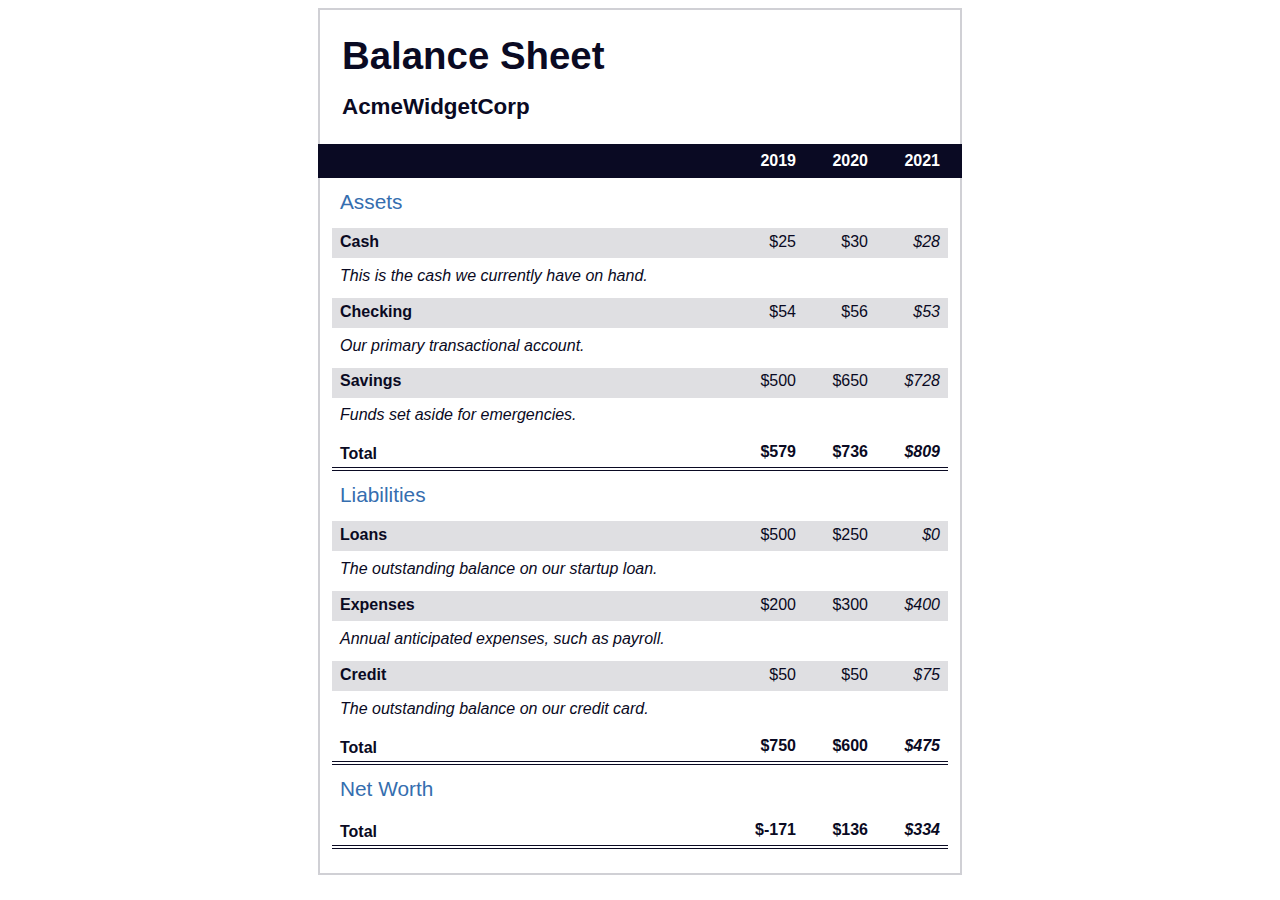
<file: Building A Balance Sheet/index.html>
<!DOCTYPE html>
<html lang="en">
  <head>
    <meta charset="UTF-8">
    <meta name="viewport" content="width=device-width, initial-scale=1.0">
    <title>Balance Sheet</title>
    <link rel="stylesheet" href="./styles.css">
  </head>
  <body>
    <main>
      <section>
        <h1>
          <span class="flex">
            <span>AcmeWidgetCorp</span>
            <span>Balance Sheet</span>
          </span>
        </h1>
        <div id="years" aria-hidden="true">
          <span class="year">2019</span>
          <span class="year">2020</span>
          <span class="year">2021</span>
        </div>
        <div class="table-wrap">
          <table>
            <caption>Assets</caption>
            <thead>
              <tr>
                <td></td>
                <th><span class="sr-only year">2019</span></th>
                <th><span class="sr-only year">2020</span></th>
                <th class="current"><span class="sr-only year">2021</span></th>
              </tr>
            </thead>
            <tbody>
              <tr class="data">
                <th>Cash <span class="description">This is the cash we currently have on hand.</span></th>
                <td>$25</td>
                <td>$30</td>
                <td class="current">$28</td>
              </tr>
              <tr class="data">
                <th>Checking <span class="description">Our primary transactional account.</span></th>
                <td>$54</td>
                <td>$56</td>
                <td class="current">$53</td>
              </tr>
              <tr class="data">
                <th>Savings <span class="description">Funds set aside for emergencies.</span></th>
                <td>$500</td>
                <td>$650</td>
                <td class="current">$728</td>
              </tr>
              <tr class="total">
                <th>Total <span class="sr-only">Assets</span></th>
                <td>$579</td>
                <td>$736</td>
                <td class="current">$809</td>
              </tr>
            </tbody>
          </table>
          <table>
            <caption>Liabilities</caption>
            <thead>
              <tr>
              <td></td>
              <th><span class="sr-only">2019</span></th>
              <th><span class="sr-only">2020</span></th>
              <th><span class="sr-only">2021</span></th>
              </tr>
            </thead>
            <tbody>
              <tr class="data">
                <th>Loans <span class="description">The outstanding balance on our startup loan.</span></th>
                <td>$500</td>
                <td>$250</td>
                <td class="current">$0</td>
              </tr>
              <tr class="data">
                <th>Expenses <span class="description">Annual anticipated expenses, such as payroll.</span></th>
                <td>$200</td>
                <td>$300</td>
                <td class="current">$400</td>
              </tr>
              <tr class="data">
                <th>Credit <span class="description">The outstanding balance on our credit card.</span></th>
                <td>$50</td>
                <td>$50</td>
                <td class="current">$75</td>
              </tr>
              <tr class="total">
                <th>Total <span class="sr-only">Liabilities</span></th>
                <td>$750</td>
                <td>$600</td>
                <td class="current">$475</td>
              </tr>
            </tbody>
          </table>
          <table>
            <caption>Net Worth</caption>
            <thead>
              <tr>
              <td></td>
              <th><span class="sr-only">2019</span></th>
              <th><span class="sr-only">2020</span></th>
              <th><span class="sr-only">2021</span></th>
              </tr>
            </thead>
            <tbody>
              <tr class="total">
                <th>Total <span class="sr-only">Net Worth</span></th>
                <td>$-171</td>
                <td>$136</td>
                <td class="current">$334</td>
              </tr>
            </tbody>
          </table>
        </div>
      </section>
    </main>
  </body>
</html>
</file>
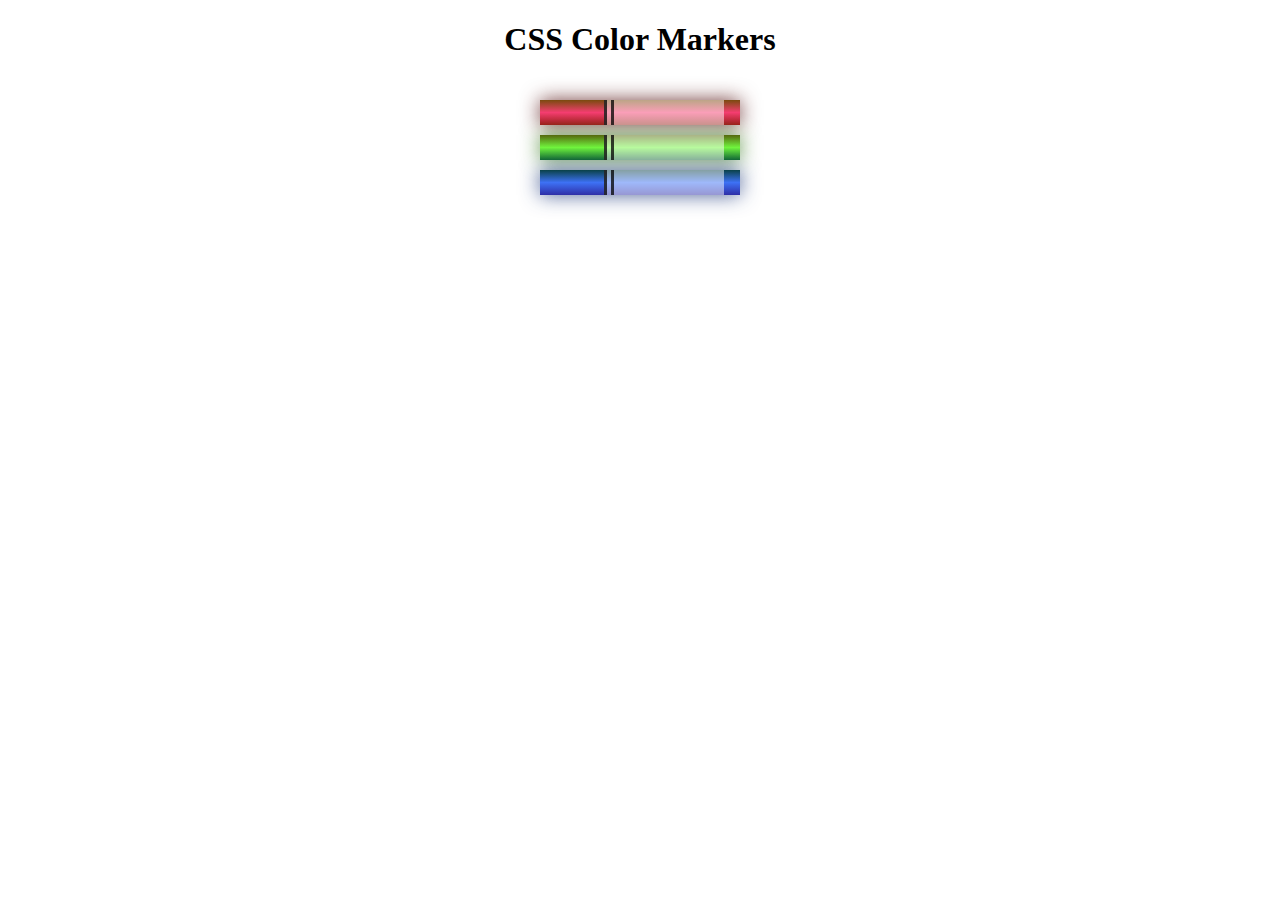
<file: Building A Color  Markers/index.html>
<!DOCTYPE html>
<html lang="en">
<head>
    <meta charset="UTF-8">
    <meta http-equiv="X-UA-Compatible" content="IE=edge">
    <meta name="viewport" content="width=device-width, initial-scale=1.0">
    <title>Building The Color Markers</title>
    <link rel="stylesheet" href="styles.css">
</head>
<body>
    <h1>CSS Color Markers</h1>
    <div class="container">
      <div class="marker red">
        <div class="cap"></div>
        <div class="sleeve"></div>
      </div>
      <div class="marker green">
        <div class="cap"></div>
        <div class="sleeve"></div>
      </div>
      <div class="marker blue">
        <div class="cap"></div>
        <div class="sleeve"></div>
      </div>
    </div>
</body>
</html>
</file>
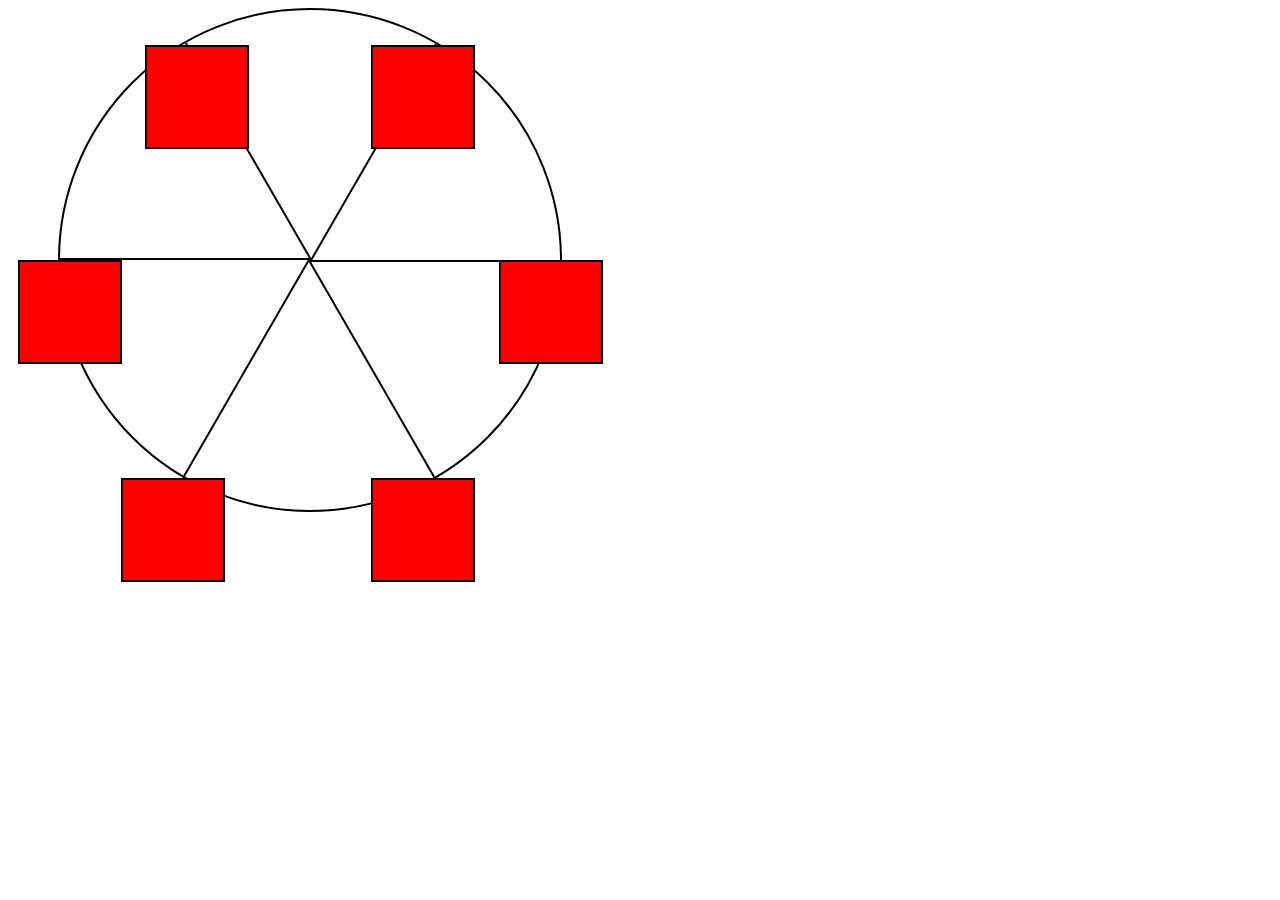
<file: Building A Ferris Wheel/index.html>
<!DOCTYPE html>
<html lang="en">
  <head>
    <meta charset="UTF-8">
    <title>Ferris Wheel</title>
    <link rel="stylesheet" href="./styles.css">
  </head>
  <body>
    <div class="wheel">
      <span class="line"></span>
      <span class="line"></span>
      <span class="line"></span>
      <span class="line"></span>
      <span class="line"></span>
      <span class="line"></span>

      <div class="cabin"></div>
      <div class="cabin"></div>
      <div class="cabin"></div>
      <div class="cabin"></div>
      <div class="cabin"></div>
      <div class="cabin"></div>
    </div>
  </body>
</html>
</file>
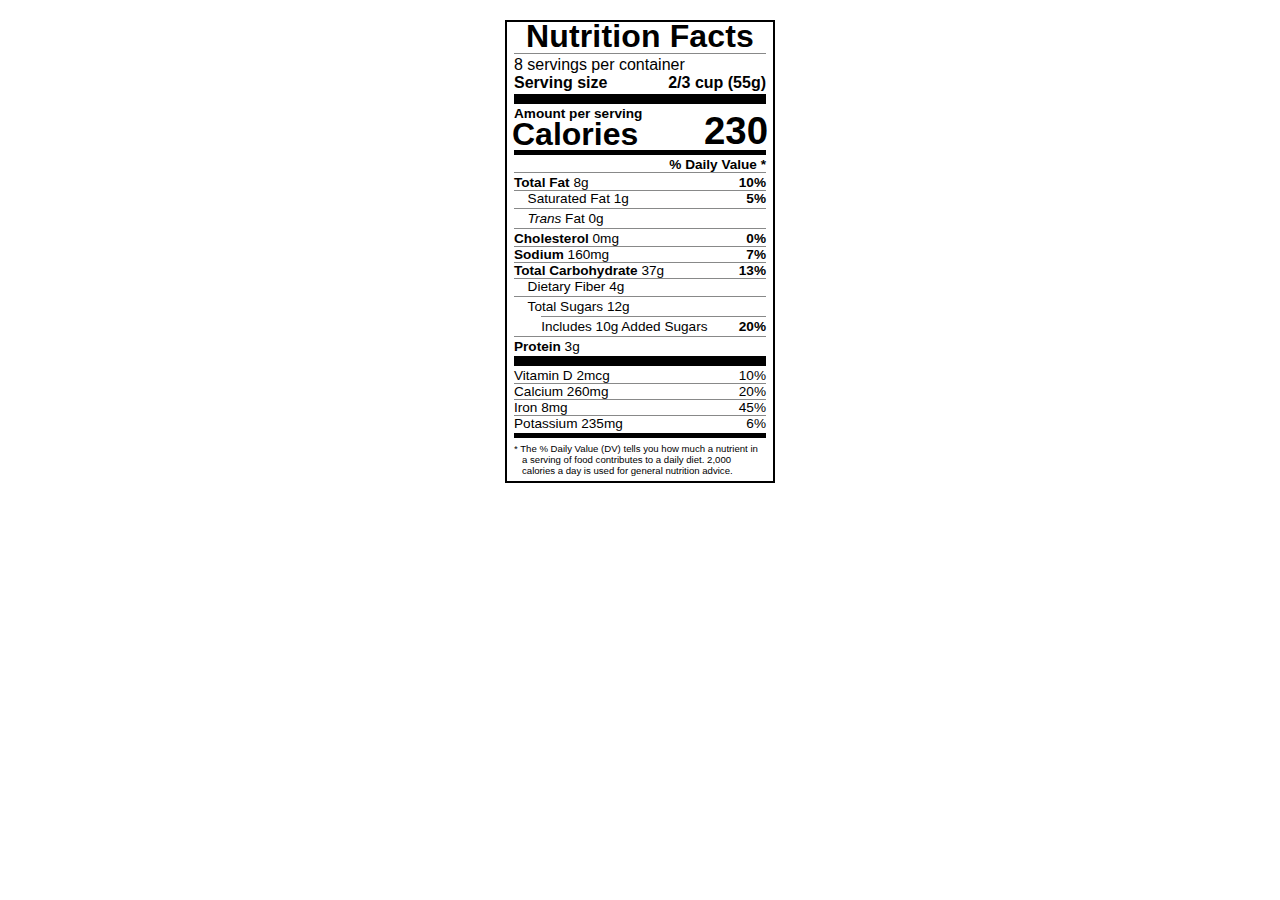
<file: Building A Nutrition Label/index.html>
<!DOCTYPE html>
<html lang="en">
<head>
    <meta charset="UTF-8">
    <meta http-equiv="X-UA-Compatible" content="IE=edge">
    <meta name="viewport" content="width=device-width, initial-scale=1.0">
    <title>Nutrition Label</title>
    <link rel="stylesheet" href="styles.css">
</head>
<body>
    <div class="label">
        <header>
          <h1 class="bold">Nutrition Facts</h1>
          <div class="divider"></div>
          <p>8 servings per container</p>
          <p class="bold">Serving size <span class="right">2/3 cup (55g)</span></p>
        </header>
        <div class="divider lg"></div>
        <div class="calories-info">
          <p class="bold sm-text">Amount per serving</p>
          <h1>Calories <span class="right">230</span></h1>
        </div>
        <div class="divider md"></div>
        <div class="daily-value sm-text">
          <p class="right bold no-divider">% Daily Value *</p>
          <div class="divider"></div>
          <p><span class="bold">Total Fat</span> 8g <span class="bold right">10%</span></p>
          <p class="indent no-divider">Saturated Fat 1g <span class="bold right">5%</span></p>
          <div class="divider"></div>
          <p class="indent no-divider"><i>Trans</i> Fat 0g</p>
          <div class="divider"></div>
          <p><span class="bold">Cholesterol</span> 0mg <span class="right bold">0%</span></p>
          <p><span class="bold">Sodium</span> 160mg <span class="right bold">7%</span></p>
          <p><span class="bold">Total Carbohydrate</span> 37g <span class="right bold">13%</span></p>
          <p class="indent no-divider">Dietary Fiber 4g</p>
          <div class="divider"></div>
          <p class="indent no-divider">Total Sugars 12g</p>
          <div class="divider dbl-indent"></div>
          <p class="dbl-indent no-divider">Includes 10g Added Sugars <span class="right bold">20%</span>
          <div class="divider"></div>
          <p class="no-divider"><span class="bold">Protein</span> 3g</p>
          <div class="divider lg"></div>
          <p>Vitamin D 2mcg <span class="right">10%</span></p>
          <p>Calcium 260mg <span class="right">20%</span></p>
          <p>Iron 8mg <span class="right">45%</span></p>
          <p class="no-divider">Potassium 235mg <span class="right">6%</span></p>
        </div>
        <div class="divider md"></div>
        <p class="note">* The % Daily Value (DV) tells you how much a nutrient in a serving of food contributes to a daily diet. 2,000 calories a day is used for general nutrition advice.</p>
      </div>
</body>
</html>
</file>
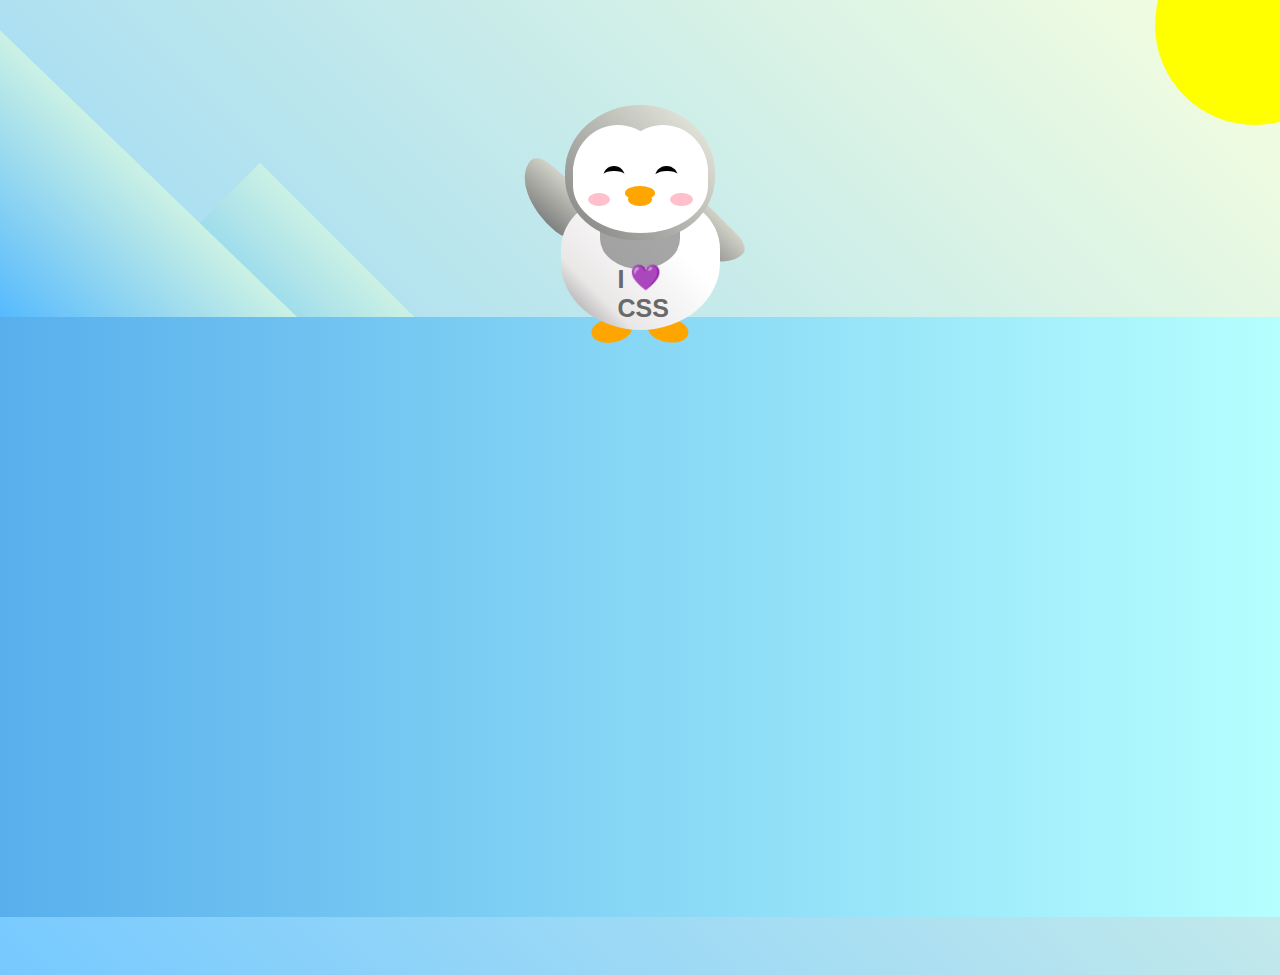
<file: Building A Penguin/index.html>
<!DOCTYPE html>
<html lang="en">
  <head>
    <meta charset="UTF-8" />
    <link rel="stylesheet" href="./styles.css" />
    <title>Penguin</title>
    <meta name="viewport" content="width=device-width, initial-scale=1.0" />
  </head>

  <body>
    <div class="left-mountain"></div>
    <div class="back-mountain"></div>
    <div class="sun"></div>
    <div class="penguin">
      <div class="penguin-head">
        <div class="face left"></div>
        <div class="face right"></div>
        <div class="chin"></div>
        <div class="eye left">
          <div class="eye-lid"></div>
        </div>
        <div class="eye right">
          <div class="eye-lid"></div>
        </div>
        <div class="blush left"></div>
        <div class="blush right"></div>
        <div class="beak top"></div>
        <div class="beak bottom"></div>
      </div>
      <div class="shirt">
        <div>💜</div>
        <p>I CSS</p>
      </div> 
      <div class="penguin-body">
        <div class="arm left"></div>
        <div class="arm right"></div>
        <div class="foot left"></div>
        <div class="foot right"></div>
      </div>
    </div>

    <div class="ground"></div>
  </body>
</html>
</file>
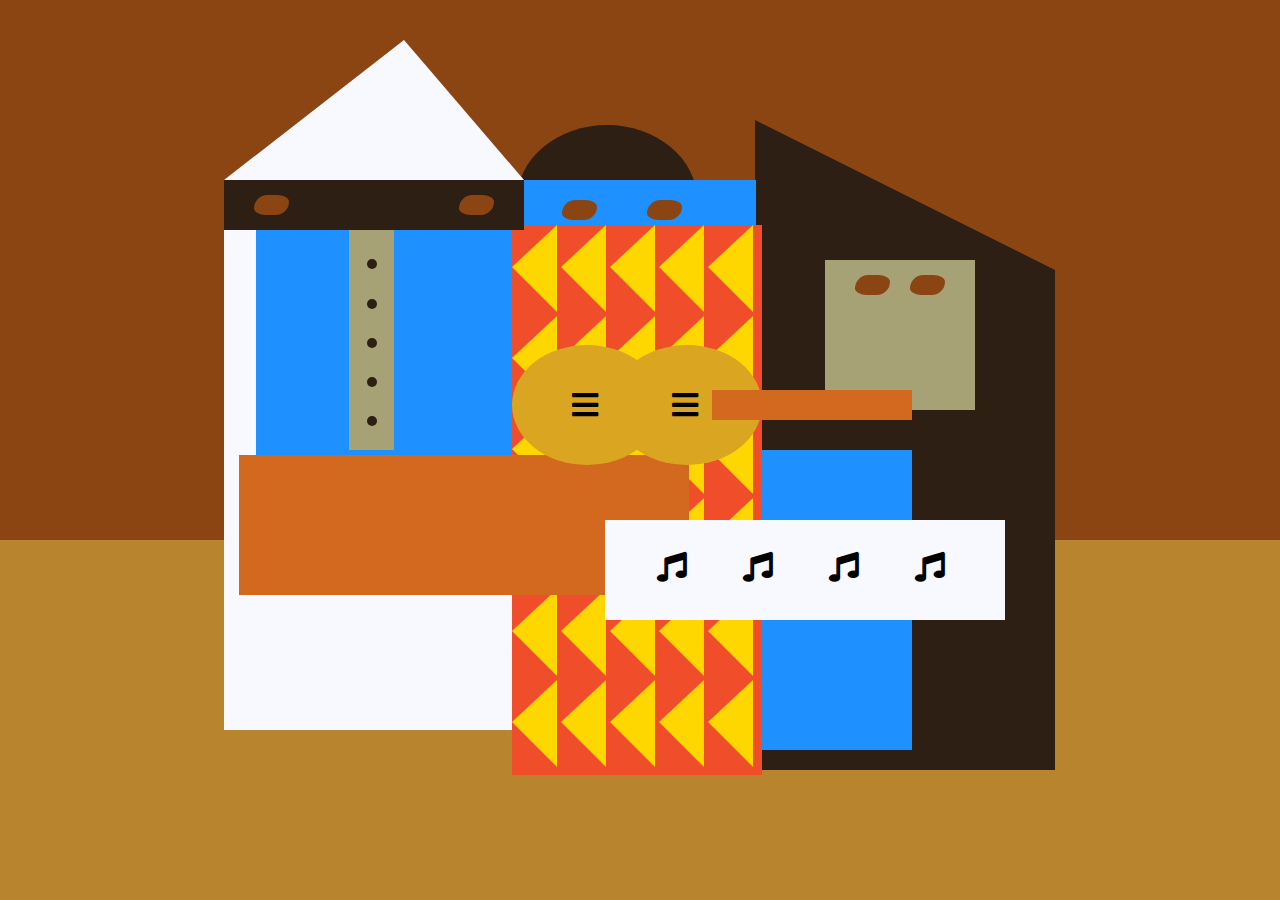
<file: Building A Picasso Painting/index.html>
<!DOCTYPE html>
<html lang="en">
  <head>
    <meta charset="utf-8">
    <title>Picasso Painting</title>
    <link rel="stylesheet" href="./styles.css" />
    <link rel="stylesheet" href="https://use.fontawesome.com/releases/v5.8.2/css/all.css">
  </head>
  <body>
    <div id="back-wall"></div>
    <div class="characters">
      <div id="offwhite-character">
        <div id="white-hat"></div>
        <div id="black-mask">
          <div class="eyes left"></div>
          <div class="eyes right"></div>
        </div>
        <div id="gray-instrument">
          <div class="black-dot"></div>
          <div class="black-dot"></div>
          <div class="black-dot"></div>
          <div class="black-dot"></div>
          <div class="black-dot"></div>
        </div>
        <div id="tan-table"></div>
      </div>
      <div id="black-character">
        <div id="black-hat"></div>
        <div id="gray-mask">
          <div class="eyes left"></div>
          <div class="eyes right"></div>
        </div>
        <div id="white-paper">
          <i class="fas fa-music"></i>
          <i class="fas fa-music"></i>
          <i class="fas fa-music"></i>
          <i class="fas fa-music"></i>
        </div>
      </div>
      <div class="blue" id="blue-left"></div>
      <div class="blue" id="blue-right"></div>
      <div id="orange-character">
        <div id="black-round-hat"></div>
        <div id="eyes-div">
          <div class="eyes left"></div>
          <div class="eyes right"></div>
        </div>
        <div id="triangles">
          <div class="triangle"></div>
          <div class="triangle"></div>
          <div class="triangle"></div>
          <div class="triangle"></div>
          <div class="triangle"></div>
          <div class="triangle"></div>
          <div class="triangle"></div>
          <div class="triangle"></div>
          <div class="triangle"></div>
          <div class="triangle"></div>
          <div class="triangle"></div>
          <div class="triangle"></div>
          <div class="triangle"></div>
          <div class="triangle"></div>
          <div class="triangle"></div>
          <div class="triangle"></div>
          <div class="triangle"></div>
          <div class="triangle"></div>
          <div class="triangle"></div>
          <div class="triangle"></div>
          <div class="triangle"></div>
          <div class="triangle"></div>
          <div class="triangle"></div>
          <div class="triangle"></div>
          <div class="triangle"></div>
          <div class="triangle"></div>
          <div class="triangle"></div>
          <div class="triangle"></div>
          <div class="triangle"></div>
          <div class="triangle"></div>
        </div>
        <div id="guitar">
          <div class="guitar" id="guitar-left">
            <i class="fas fa-bars"></i>
          </div>
          <div class="guitar" id="guitar-right">
            <i class="fas fa-bars"></i>
          </div>
          <div id="guitar-neck"></div>
        </div>
      </div>
    </div>
  </body>
</html>
</file>
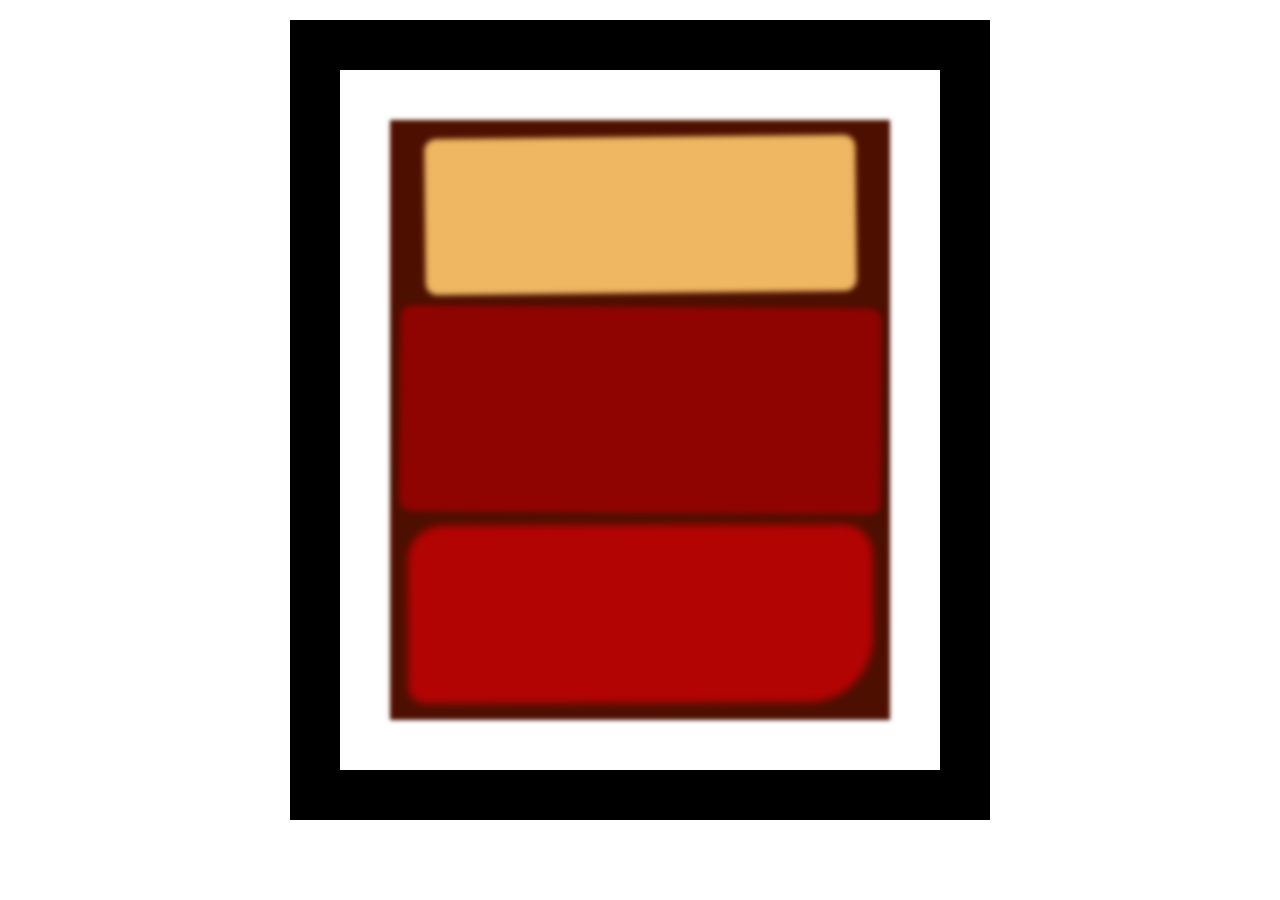
<file: Building A Rhonkho Painting/index.html>
<!DOCTYPE html>
<html lang="en">
<head>
    <meta charset="UTF-8">
    <meta http-equiv="X-UA-Compatible" content="IE=edge">
    <meta name="viewport" content="width=device-width, initial-scale=1.0">
    <link rel="stylesheet" href="styles.css">
    <title>Building a Rhonkho Painting</title>
</head>
<body>
    <div class="frame">
        <div class="canvas">
          <div class="one"></div>
          <div class="two"></div>
          <div class="three"></div>
        </div>
      </div>
</body>
</html>
</file>
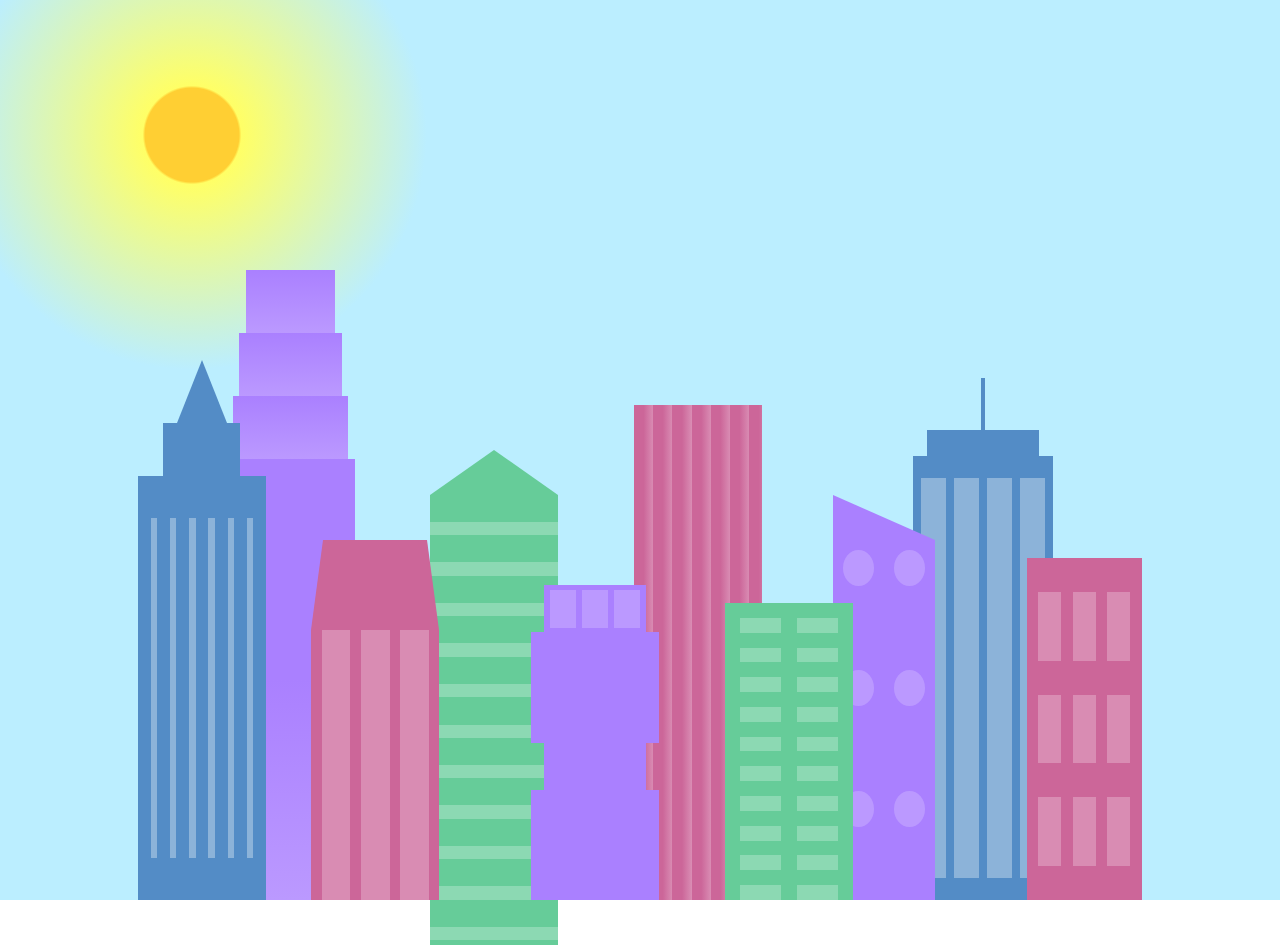
<file: Building A Skycraper/index.html>
<!DOCTYPE html>
<html lang="en">    
  <head>
    <meta charset="UTF-8">
    <title>City Skyline</title>
    <link href="styles.css" rel="stylesheet" />   
  </head>

  <body>
    <div class="background-buildings sky">
      <div></div>
      <div></div>
      <div class="bb1 building-wrap">
        <div class="bb1a bb1-window"></div>
        <div class="bb1b bb1-window"></div>
        <div class="bb1c bb1-window"></div>
        <div class="bb1d"></div>
      </div>
      <div class="bb2">
        <div class="bb2a"></div>
        <div class="bb2b"></div>
      </div>
      <div class="bb3"></div>
      <div></div>
      <div class="bb4 building-wrap">
        <div class="bb4a"></div>
        <div class="bb4b"></div>
        <div class="bb4c window-wrap">
          <div class="bb4-window"></div>
          <div class="bb4-window"></div>
          <div class="bb4-window"></div>
          <div class="bb4-window"></div>
        </div>
      </div>
      <div></div>
      <div></div>
    </div>

    <div class="foreground-buildings">
      <div></div>
      <div></div>
      <div class="fb1 building-wrap">
        <div class="fb1a"></div>
        <div class="fb1b"></div>
        <div class="fb1c"></div>
      </div>
      <div class="fb2">
        <div class="fb2a"></div>
        <div class="fb2b window-wrap">
          <div class="fb2-window"></div>
          <div class="fb2-window"></div>
          <div class="fb2-window"></div>
        </div>
      </div>
      <div></div>
      <div class="fb3 building-wrap">
        <div class="fb3a window-wrap">
          <div class="fb3-window"></div>
          <div class="fb3-window"></div>
          <div class="fb3-window"></div>
        </div>
        <div class="fb3b"></div>
        <div class="fb3a"></div>
        <div class="fb3b"></div>
      </div>
      <div class="fb4">
        <div class="fb4a"></div>
        <div class="fb4b">
          <div class="fb4-window"></div>
          <div class="fb4-window"></div>
          <div class="fb4-window"></div>
          <div class="fb4-window"></div>
          <div class="fb4-window"></div>
          <div class="fb4-window"></div>
        </div>
      </div>
      <div class="fb5"></div>
      <div class="fb6"></div>
      <div></div>
      <div></div>
    </div>
  </body>
</html>
</file>
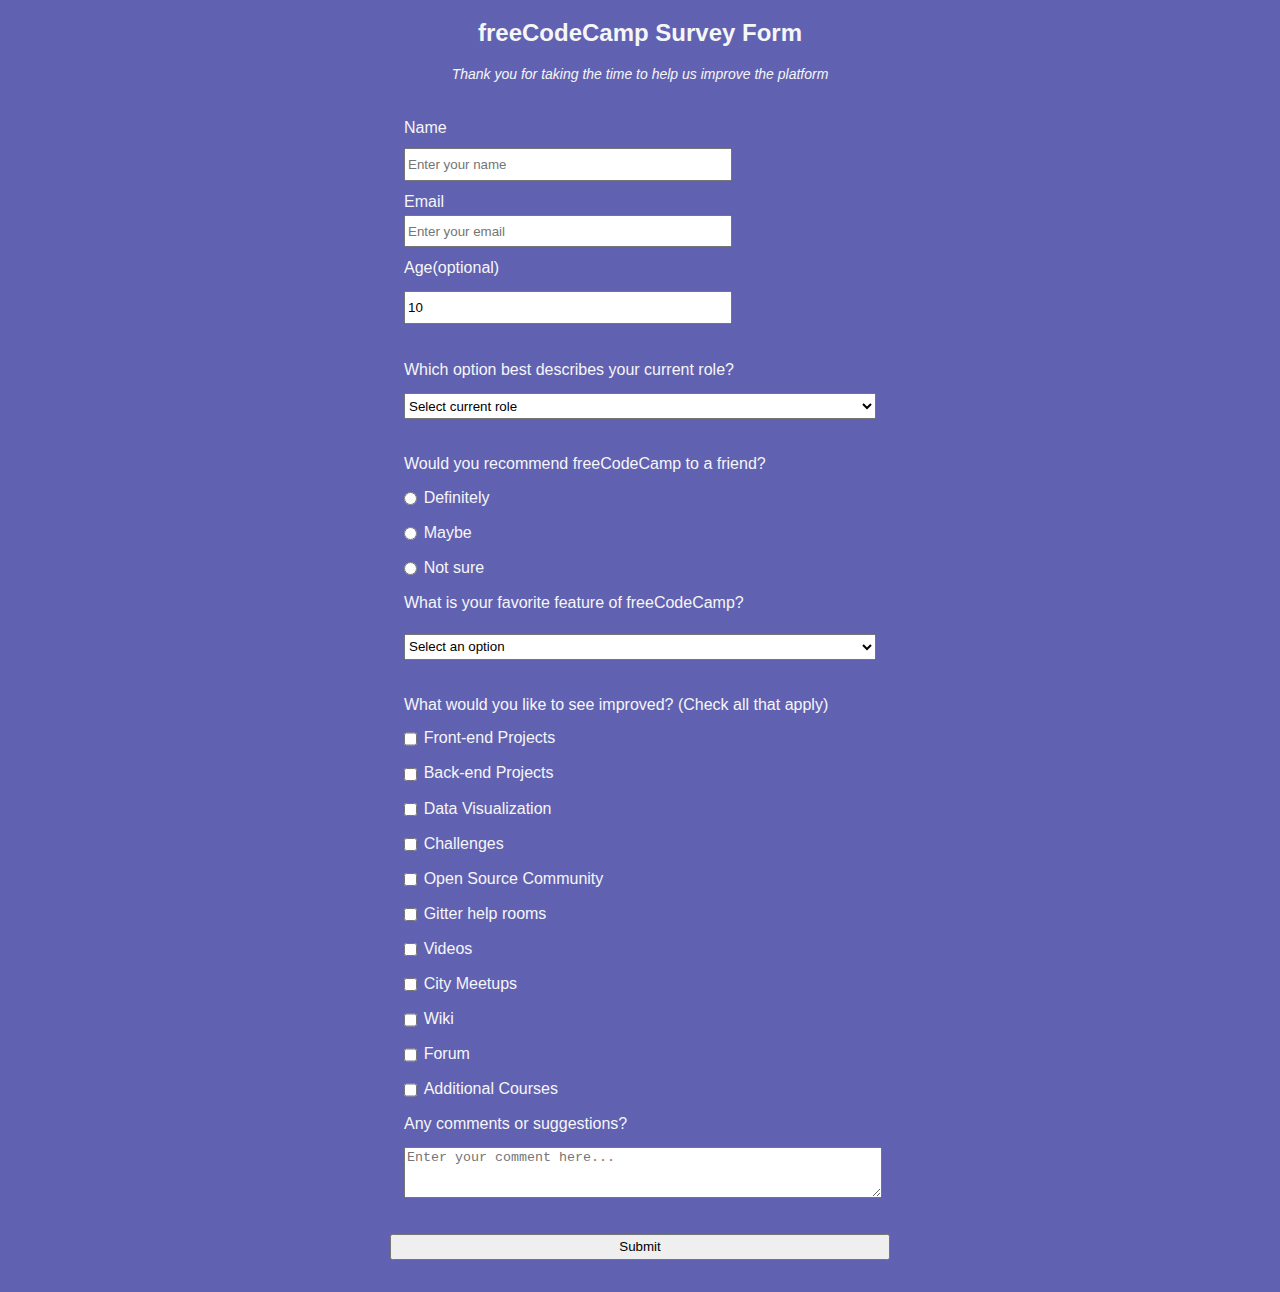
<file: Building A Survey Form/index.html>
<!DOCTYPE html>
<html lang="en">
<head>
    <meta charset="UTF-8">
    <meta http-equiv="X-UA-Compatible" content="IE=edge">
    <meta name="viewport" content="width=device-width, initial-scale=1.0">
    <title>Survey Form</title>
</head>
<body>
    <!doctype>
<html lang="en">
    <head>
      <link rel="stylesheet" href="styles.css">
      <title>Survey Form</title>
    </head>
    <body>
        <h1 id="title">freeCodeCamp Survey Form</h1>
        <p id="description">Thank you for taking the time to help us improve the platform</p>

        <form id="survey-form">
          <fieldset>
          <label id="name-label">Name</label>
          <input id="name" type="text" name="survey-form" placeholder="Enter your name" required>
           <label id="email-label">Email
          <input id="email" type="email" name="survey-form" placeholder="Enter your email" required></label>
           <label id="number-label">
             Age(optional)</label>
          <input id="number" type="number" name="survey-formr" min="10" max="99" value="10" placeholder="0">
          
           <br><!--migth del-later-->
              <label>Which option best describes your current role?
                <select id="dropdown" name="dropdown">
                  <option value=" ">Select current role</option>
                  <option value="1">Student</option>
                  <option value="2">Full Time Job </option>
                  <option value="3">Full Time Learner</option>
                  <option value="4">Prefer not to say</option>
                  <option value="5">Others</option>
                 </select>
              </label>
             </fieldset>

             <fieldset>
          <label>Would you recommend freeCodeCamp to a friend?
               <label><input type="radio" name="survey-form" value="value" />Definitely</label>
               <label><input type="radio" name="survey-form" value="value"/>Maybe</label>

               <label><input type="radio" name="survey-form" value="value" />Not sure</label>

                  <label>What is your favorite feature of freeCodeCamp?</label>
                <select id="dropdown" name="dropdown">
                  <option value=" ">Select an option</option>
                  <option value="1">Challenges</option>
                  <option value="2">Projects</option>
                  <option value="3">Community</option>
                  <option value="4">Open Source</option>
                 </select>
              
              </fieldset>
            <fieldset>
        <label>What would you like to see improved? (Check all that apply)
          <label><input type="checkbox" name="survey-form" value="value" required />Front-end Projects</label>

           <label><input type="checkbox" name="survey-form" value="value" required />Back-end Projects</label>

           <label><input type="checkbox" name="survey-form" value="value" required />Data Visualization</label>

           <label><input type="checkbox" name="survey-form" value="value" required />Challenges</label>

           <label><input type="checkbox" name="survey-form" value="value" required />Open Source Community</label>

           <label><input type="checkbox" name="survey-form" value="value" required />Gitter help rooms</label>

           <label><input type="checkbox" name="survey-form" value="value" required />Videos</label>

           <label><input type="checkbox" name="survey-form" value="value" required />City Meetups</label>

           <label><input type="checkbox" name="survey-form" value="value" required />Wiki</label>

           <label><input type="checkbox" name="survey-form" value="value" required />Forum</label>

           <label><input type="checkbox" name="survey-form" value="value" required />Additional Courses</label>

             <label>Any comments or suggestions?
          <textarea name="bio" rows="3" cols="30" placeholder="Enter your comment here..."></textarea>
			  </label>
        </fieldset>
        <input id="submit"type="submit" value="Submit" name="submit"/>
          </form>
    </body>
</html>
</body>
</html>
</file>
<file: Building A Balance Sheet/styles.css>
span[class~="sr-only"] {
    border: 0 !important;
    clip: rect(1px, 1px, 1px, 1px) !important;
    clip-path: inset(50%) !important;
    -webkit-clip-path: inset(50%) !important;
    height: 1px !important;
    width: 1px !important;
    position: absolute !important;
    overflow: hidden !important;
    white-space: nowrap !important;
    padding: 0 !important;
    margin: -1px !important;
  }
  
  html {
    box-sizing: border-box;
  }
  
  body {
    font-family: sans-serif;
    color: #0a0a23;
  }
  
  h1 {
    max-width: 37.25rem;
    margin: 0 auto;
    padding: 1.5rem 1.25rem;
  }
  
  h1 .flex {
    display: flex;
    flex-direction: column-reverse;
    gap: 1rem;
  }
  
  h1 .flex span:first-of-type {
    font-size: 0.7em;
  }
  
  h1 .flex span:last-of-type {
    font-size: 1.2em;
  }
  
  section {
    max-width: 40rem;
    margin: 0 auto;
    border: 2px solid #d0d0d5;
  }
  
  #years {
    display: flex;
    justify-content: flex-end;
    position: sticky;
    top: 0;
    background: #0a0a23;
    color: #fff;
    z-index: 999;
    padding: 0.5rem calc(1.25rem + 2px) 0.5rem 0;
    margin: 0 -2px;
  }
  
  #years span[class] {
    font-weight: bold;
    width: 4.5rem;
    text-align: right;
  }
  
  .table-wrap {
    padding: 0 0.75rem 1.5rem 0.75rem;
  }
  
  table {
    border-collapse: collapse;
    border: 0;
    width: 100%;
    position: relative;
    margin-top: 3rem;
  }
  
  table caption {
    color: #356eaf;
    font-size: 1.3em;
    font-weight: normal;
    position: absolute;
    top: -2.25rem;
    left: 0.5rem;
  }
  
  tbody td {
    width: 100vw;
    min-width: 4rem;
    max-width: 4rem;
  }
  
  tbody th {
    width: calc(100% - 12rem);
  }
  
  tr[class="total"] {
    border-bottom: 4px double #0a0a23;
    font-weight: bold;
  }
  
  tr[class="total"] th {
    text-align: left;
    padding: 0.5rem 0 0.25rem 0.5rem;
  }
  
  tr.total td {
    text-align: right;
    padding: 0 0.25rem;
  }
  
  tr.total td:nth-of-type(3) {
    padding-right: 0.5rem;
  }
  
  tr.total:hover {
    background-color: #99c9ff;
  }
  
  td.current {
    font-style: italic;
  }
  
  tr.data {
    background-image: linear-gradient(to bottom, #dfdfe2 1.845rem, white 1.845rem);
  }
  
  tr.data th {
    text-align: left;
    padding-top: 0.3rem;
    padding-left: 0.5rem;
  }
  
  tr.data th .description {
    display: block;
    font-weight: normal;
    font-style: italic;
    padding: 1rem 0 0.75rem;
    margin-right: -13.5rem;
  }
  
  tr.data td {
    vertical-align: top;
    padding: 0.3rem 0.25rem 0;
    text-align: right;
  }
  
  tr.data td:last-of-type{
    padding-right:0.5rem;
  }
</file>
<file: Building A Color  Markers/styles.css>
h1 {
    text-align: center;
  }
  
  .container {
    background-color: rgb(255, 255, 255);
    padding: 10px 0;
  }
  
  .marker {
    width: 200px;
    height: 25px;
    margin: 10px auto;
  }
  
  .cap {
    width: 60px;
    height: 25px;
  }
  
  .sleeve {
    width: 110px;
    height: 25px;
    background-color: rgba(255, 255, 255, 0.5);
    border-left: 10px double rgba(0, 0, 0, 0.75);
  }
  
  .cap, .sleeve {
    display: inline-block;
  }
  
  .red {
    background: linear-gradient(rgb(122, 74, 14), rgb(245, 62, 113), rgb(162, 27, 27));
    box-shadow: 0 0 20px 0 rgba(83, 14, 14, 0.8);
  }
  
  .green {
    background: linear-gradient(#55680D, #71F53E, #116C31);
    box-shadow: 0 0 20px 0 #3B7E20CC;
  }

  .blue {
    background: linear-gradient(hsl(186, 76%, 16%), hsl(223, 90%, 60%), hsl(240, 56%, 42%));
    box-shadow: 0 0 20px 0 hsl(223,59%,31%,0.8);
  }
</file>
<file: Building A Ferris Wheel/styles.css>
.wheel {
    border: 2px solid black;
    border-radius: 50%;
    margin-left: 50px;
    position: absolute;
    height: 55vw;
    width: 55vw;
    max-width: 500px;
    max-height: 500px;
    animation-name: wheel;
    animation-duration: 10s;
    animation-iteration-count: infinite;
    animation-timing-function: linear;
  }
  
  .line {
    background-color: black;
    width: 50%;
    height: 2px;
    position: absolute;
    top: 50%;
    left: 50%;
    transform-origin: 0% 0%;
  }
  
  .line:nth-of-type(2) {
    transform: rotate(60deg);
  }
  .line:nth-of-type(3) {
    transform: rotate(120deg);
  }
  .line:nth-of-type(4) {
    transform: rotate(180deg);
  }
  .line:nth-of-type(5) {
    transform: rotate(240deg);
  }
  .line:nth-of-type(6) {
    transform: rotate(300deg);
  }
  
  .cabin {
    background-color: red;
    width: 20%;
    height: 20%;
    position: absolute;
    border: 2px solid;
    transform-origin: 50% 0%;
    animation: cabins 10s ease-in-out infinite;
  }
  
  .cabin:nth-of-type(1) {
    right: -8.5%;
    top: 50%;
  }
  .cabin:nth-of-type(2) {
    right: 17%;
    top: 93.5%;
  }
  .cabin:nth-of-type(3) {
    right: 67%;
    top: 93.5%;
  }
  .cabin:nth-of-type(4) {
    left: -8.5%;
    top: 50%;
  }
  .cabin:nth-of-type(5) {
    left: 17%;
    top: 7%;
  }
  .cabin:nth-of-type(6) {
    right: 17%;
    top: 7%;
  }
  
  @keyframes wheel {
     0% {
       transform: rotate(0deg);
     }
     100% {
       transform: rotate(360deg);
     }
  }
  
  @keyframes cabins {
    0% {
      transform: rotate(0deg);
    }
    25% {
      background-color: yellow;
    }
    50% {
      background-color: purple;
    }
    75% {
      background-color: yellow;
    }
    100% {
      transform: rotate(-360deg);
    }
  }
</file>
<file: Building A Nutrition Label/styles.css>
* {
    box-sizing: border-box;
  }
  
  html {
    font-size: 16px;
  }
  
  body {
    font-family: 'Open Sans', sans-serif;
  }
  
  .label {
    border: 2px solid black;
    width: 270px;
    margin: 20px auto;
    padding: 0 7px;
  }
  
  header h1 {
    text-align: center;
    margin: -4px 0;
    letter-spacing: 0.15px
  }
  
  p {
    margin: 0;
  }
  
  .divider {
    border-bottom: 1px solid #888989;
    margin: 2px 0;
    clear: right;
  }
  
  .bold {
    font-weight: 800;
  }
  
  .right {
    float: right;
  }
  
  .lg {
    height: 10px;
  }
  
  .lg, .md {
    background-color: black;
    border: 0;
  }
  
  .md {
    height: 5px;
  }
  
  .sm-text {
    font-size: 0.85rem;
  }
  
  .calories-info h1 {
    margin: -5px -2px;
    overflow: hidden;
  }
  
  .calories-info span {
    font-size: 1.2em;
    margin-top: -7px;
  }
  
  .indent {
    margin-left: 1em;
  }
  
  .dbl-indent {
    margin-left: 2em;
  }
  
  .daily-value p:not(.no-divider) {
    border-bottom: 1px solid #888989;
  }
  
  .note {
    font-size: 0.6rem;
    margin: 5px 0;
    padding:0px 8px;
    text-indent:-8px;
  }
</file>
<file: Building A Penguin/styles.css>
:root {
    --penguin-face: white;
    --penguin-picorna: orange;
    --penguin-skin: gray;
  }
  
  body {
    background: linear-gradient(45deg, rgb(118, 201, 255), rgb(247, 255, 222));
    margin: 0;
    padding: 0;
    width: 100%;
    height: 100vh;
    overflow: clip;
  }
  
  .left-mountain {
    width: 300px;
    height: 300px;
    background: linear-gradient(rgb(203, 241, 228), rgb(80, 183, 255));
    position: absolute;
    transform: skew(0deg, 44deg);
    z-index: 2;
    margin-top: 100px;
  }
  
  .back-mountain {
    width: 300px;
    height: 300px;
    background: linear-gradient(rgb(203, 241, 228), rgb(47, 170, 255));
    position: absolute;
    z-index: 1;
    transform: rotate(45deg);
    left: 110px;
    top: 225px;
  }
  
  .sun {
    width: 200px;
    height: 200px;
    background-color: yellow;
    position: absolute;
    border-radius: 50%;
    top: -75px;
    right: -75px;
  }
  
  .penguin {
    width: 300px;
    height: 300px;
    margin: auto;
    margin-top: 75px;
    z-index: 4;
    position: relative;
    transition: transform 1s ease-in-out 0ms;
  }
  
  .penguin * {
    position: absolute;
  }
  
  .penguin:active {
    transform: scale(1.5);
    cursor: not-allowed;
  }
  
  .penguin-head {
    width: 50%;
      height: 45%;
    background: linear-gradient(
      45deg,
          var(--penguin-skin),
          rgb(239, 240, 228)
      );
      border-radius: 70% 70% 65% 65%;
    top: 10%;
    left: 25%;
    z-index: 1;
  }
  
  .face {
    width: 60%;
    height: 70%;
    background-color: var(--penguin-face);
    border-radius: 70% 70% 60% 60%;
    top: 15%;
  }
  
  .face.left {
    left: 5%;
  }
  
  .face.right {
    right: 5%;
  }
  
  .chin {
    width: 90%;
    height: 70%;
    background-color: var(--penguin-face);
    top: 25%;
    left: 5%;
    border-radius: 70% 70% 100% 100%;
  }
  
  .eye {
    width: 15%;
    height: 17%;
    background-color: black;
    top: 45%;
    border-radius: 50%;
  }
  
  .eye.left {
    left: 25%;
  }
  
  .eye.right {
    right: 25%;
  }
  
  .eye-lid {
    width: 150%;
    height: 100%;
    background-color: var(--penguin-face);
    top: 25%;
    left: -23%;
    border-radius: 50%;
  }
  
  .blush {
    width: 15%;
    height: 10%;
    background-color: pink;
    top: 65%;
    border-radius: 50%;
  }
  
  .blush.left {
    left: 15%;
  }
  
  .blush.right {
    right: 15%;
  }
  
  .beak {
    height: 10%;
    background-color: var(--penguin-picorna);
    border-radius: 50%;
  }
  
  .beak.top {
    width: 20%;
      top: 60%;
      left: 40%;
  }
  
  .beak.bottom {
    width: 16%;
    top: 65%;
    left: 42%;
  }
  
  .shirt {
    font: bold 25px Helvetica, sans-serif;
    top: 165px;
    left: 127.5px;
    z-index: 1;
    color: #6a6969;
  }
  
  .shirt div {
    font-weight:  initial;
    top: 22.5px;
    left: 12px;
  }
  
  .penguin-body {
    width: 53%;
    height: 45%;
    background: linear-gradient(
      45deg,
          rgb(134, 133, 133) 0%,
          rgb(234, 231, 231) 25%,
          white 67%
      );
    border-radius: 80% 80% 100% 100%;
    top: 40%;
    left: 23.5%;
  }
  
  .penguin-body::before {
    content: "";
    position: absolute;
    width: 50%;
    height: 45%;
    background-color: var(--penguin-skin);
    top: 10%;
    left: 25%;
    border-radius: 0% 0% 100% 100%;
    opacity: 70%;
  }
  
  .arm {
    width: 30%;
    height: 60%;
    background: linear-gradient(
      90deg,
      var(--penguin-skin),
      rgb(209, 210, 199)
    );
    border-radius: 30% 30% 30% 120%;
    z-index: -1;
  }
  
  .arm.left {
    top: 35%;
    left: 5%;
    transform-origin: top left; 
    transform: rotate(130deg) scaleX(-1);
    animation: 3s linear infinite wave;
  }
  
  .arm.right {
    top: 0%;
    right: -5%;
    transform: rotate(-45deg);
  }
  
  @keyframes wave {
    10% {
      transform: rotate(110deg) scaleX(-1);
    }
    20% {
      transform: rotate(130deg) scaleX(-1);
    }
    30% {
      transform: rotate(110deg) scaleX(-1);
    }
    40% {
      transform: rotate(130deg) scaleX(-1);
    }
  }
  
  .foot {
    width:  15%;
    height: 30%;
    background-color: var(--penguin-picorna);
    top: 85%;
    border-radius: 50%;
    z-index: -1;
  }
  
  .foot.left {
    left: 25%;
    transform: rotate(80deg);
  }
  
  .foot.right {
    right: 25%;
    transform: rotate(-80deg);
  }
  
  .ground {
    width: 100vw;
    height:calc(100vh - 300px);
    background: linear-gradient(90deg, rgb(88, 175, 236), rgb(182, 255, 255));
    z-index: 3;
    position: absolute;
    margin-top: -58px;
  }
</file>
<file: Building A Picasso Painting/styles.css>
body {
    background-color: rgb(184, 132, 46);
  }
  
  #back-wall {
    background-color: #8B4513;
    width: 100%;
    height: 60%;
    position: absolute;
    top: 0;
    left: 0;
    z-index: -1;
  }
  
  #offwhite-character {
    width: 300px;
    height: 550px;
    background-color: GhostWhite;
    position: absolute;
    top: 20%;
    left: 17.5%;
  }
  
  #white-hat {
    width: 0;
    height: 0;
    border-style: solid;
    border-width: 0 120px 140px 180px;
    border-top-color: transparent;
    border-right-color: transparent;
    border-bottom-color: GhostWhite;
    border-left-color: transparent;
    position: absolute;
    top: -140px;
    left: 0;
  }
  
  #black-mask {
    width: 100%;
    height: 50px;
    background-color: rgb(45, 31, 19);
    position: absolute;
    top: 0;
    left: 0;
    z-index: 1;
  }
  
  #gray-instrument {
    width: 15%;
    height: 40%;
    background-color: rgb(167, 162, 117);
    position: absolute;
    top: 50px;
    left: 125px;
    z-index: 1;
  }
  
  .black-dot {
    width: 10px;
    height: 10px;
    background-color: rgb(45, 31, 19);
    border-radius: 50%;
    display: block;
    margin: auto;
    margin-top: 65%;
  }
  
  #tan-table {
    width: 450px;
    height: 140px;
    background-color: #D2691E;
    position: absolute;
    top: 275px;
    left: 15px;
    z-index: 1;
  }
  
  #black-character {
    width: 300px;
    height: 500px;
    background-color: rgb(45, 31, 19);
    position: absolute;
    top: 30%;
    left: 59%;
  }
  
  #black-hat {
    width: 0;
    height: 0;
    border-style: solid;
    border-width: 150px 0 0 300px;
    border-top-color: transparent;
    border-right-color: transparent;
    border-bottom-color: transparent;
    border-left-color: rgb(45, 31, 19);
    position: absolute;
    top: -150px;
    left: 0;
  }
  
  #gray-mask {
    width: 150px;
    height: 150px;
    background-color: rgb(167, 162, 117);
    position: absolute;
    top: -10px;
    left: 70px;
  }
  
  #white-paper {
    width: 400px;
    height: 100px;
    background-color: GhostWhite;
    position: absolute;
    top: 250px;
    left: -150px;
    z-index: 1;
  }
  
  .fa-music {
    display: inline-block;
    margin-top: 8%;
    margin-left: 13%;
  }
  
  .blue {
    background-color: #1E90FF;
  }
  
  #blue-left {
    width: 500px;
    height: 300px;
    position: absolute;
    top: 20%;
    left: 20%;
  }
  
  #blue-right {
    width: 400px;
    height: 300px;
    position: absolute;
    top: 50%;
    left: 40%;
  }
  
  #orange-character {
    width: 250px;
    height: 550px;
    background-color: rgb(240, 78, 42);
    position: absolute;
    top: 25%;
    left: 40%;
  }
  
  #black-round-hat {
    width: 180px;
    height: 150px;
    background-color: rgb(45, 31, 19);
    border-radius: 50%;
    position: absolute;
    top: -100px;
    left: 5px;
    z-index: -1;
  }
  
  #eyes-div {
    width: 180px;
    height: 50px;
    position: absolute;
    top: -40px;
    left: 20px;
    z-index: 3;
  }
  
  #triangles {
    width: 250px;
    height: 550px;
  }
  
  .triangle {
    width: 0;
    height: 0;
    border-style: solid;
    border-width: 42px 45px 45px 0;
    border-top-color: transparent;
    border-right-color: Gold; /* yellow */
    border-bottom-color: transparent;
    border-left-color: transparent;
    display: inline-block;
  }
  
  #guitar {
    width: 100%;
    height: 100px;
    position: absolute;
    top: 120px;
    left: 0px;
    z-index: 3;
  }
  
  .guitar {
    width: 150px;
    height: 120px;
    background-color: Goldenrod;
    border-radius: 50%;
  }
  
  #guitar-left {
    position: absolute;
    left: 0px;
  }
  
  #guitar-right {
    position: absolute;
    left: 100px;
  }
  
  .fa-bars {
    display: block;
    margin-top: 30%;
    margin-left: 40%;
  }
  
  #guitar-neck {
    width: 200px;
    height: 30px;
    background-color: #D2691E;
    position: absolute;
    top: 45px;
    left: 200px;
    z-index: 3;
  }
  
  .eyes {
    width: 35px;
    height: 20px;
    background-color: #8B4513;
    border-radius: 20px 50%;
  }
  
  .right {
    position: absolute;
    top: 15px;
    right: 30px;
  }
  
  .left {
    position: absolute;
    top: 15px;
    left: 30px;
  }
  
  .fas{
    font-size:30px;
  }
</file>
<file: Building A Rhonkho Painting/styles.css>
.canvas {
    width: 500px;
    height: 600px;
    background-color: #4d0f00;
    overflow: hidden;
    filter: blur(2px);
  }
  
  .frame {
    border: 50px solid black;
    width: 500px;
    padding: 50px;
    margin: 20px auto;
  }
  
  .one {
    width: 425px;
    height: 150px;
    background-color: #efb762;
    margin: 20px auto;
    box-shadow: 0 0 3px 3px #efb762;
    border-radius: 9px;
    transform: rotate(-0.6deg);
  }
  
  .two {
    width: 475px;
    height: 200px;
    background-color: #8f0401;
    margin: 0 auto 20px;
    box-shadow: 0 0 3px 3px #8f0401;
    border-radius: 8px 10px;
    transform: rotate(0.4deg);
  }
  
  .one, .two {
    filter: blur(1px);
  }
  
  .three {
    width: 91%;
    height: 28%;
    background-color: #b20403;
    margin: auto;
    filter: blur(2px);
    box-shadow: 0 0 5px 5px #b20403;
    border-radius: 30px 25px 60px 12px;
    transform:rotate(-0.2deg);
  }
</file>
<file: Building A Skycraper/styles.css>
:root {
    --building-color1: #aa80ff;
    --building-color2: #66cc99;
    --building-color3: #cc6699;
    --building-color4: #538cc6;
    --window-color1: #bb99ff;
    --window-color2: #8cd9b3;
    --window-color3: #d98cb3;
    --window-color4: #8cb3d9;
  }
  
  * {
    box-sizing: border-box;
  }
  
  body {
    height: 100vh;
    margin: 0;
    overflow: hidden;
  }
  
  .background-buildings, .foreground-buildings {
    width: 100%;
    height: 100%;
    display: flex;
    align-items: flex-end;
    justify-content: space-evenly;
    position: absolute;
    top: 0;
  }
  
  .building-wrap {
    display: flex;
    flex-direction: column;
    align-items: center;
  }
  
  .window-wrap {
    display: flex;
    align-items: center;
    justify-content: space-evenly;
  }
  
  .sky {
    background: radial-gradient(
        closest-corner circle at 15% 15%,
        #ffcf33,
        #ffcf33 20%,
        #ffff66 21%,
        #bbeeff 100%
      );
  }
  
  /* BACKGROUND BUILDINGS - "bb" stands for "background building" */
  .bb1 {
    width: 10%;
    height: 70%;
  }
  
  .bb1a {
    width: 70%;
  }
    
  .bb1b {
    width: 80%;
  }
    
  .bb1c {
    width: 90%;
  }
  
  .bb1d {
    width: 100%;
    height: 70%;
    background: linear-gradient(
        var(--building-color1) 50%,
        var(--window-color1)
      );
  }
  
  .bb1-window {
    height: 10%;
    background: linear-gradient(
        var(--building-color1),
        var(--window-color1)
      );
  }
  
  .bb2 {
    width: 10%;
    height: 50%;
  }
  
  .bb2a {
    border-bottom: 5vh solid var(--building-color2);
    border-left: 5vw solid transparent;
    border-right: 5vw solid transparent;
  }
  
  .bb2b {
    width: 100%;
    height: 100%;
    background: repeating-linear-gradient(
        var(--building-color2),
        var(--building-color2) 6%,
        var(--window-color2) 6%,
        var(--window-color2) 9%
      );
  }
  
  .bb3 {
    width: 10%;
    height: 55%;
    background: repeating-linear-gradient(
        90deg,
        var(--building-color3),
        var(--building-color3),
        var(--window-color3) 15%
      );
  }
  
  .bb4 {
    width: 11%;
    height: 58%;
  }
  
  .bb4a {
    width: 3%;
    height: 10%;
    background-color: var(--building-color4);
  }
  
  .bb4b {
    width: 80%;
    height: 5%;
    background-color: var(--building-color4);
  }
    
  .bb4c {
    width: 100%;
    height: 85%;
    background-color: var(--building-color4);
  }
  
  .bb4-window {
    width: 18%;
    height: 90%;
    background-color: var(--window-color4);
  }
  
  /* FOREGROUND BUILDINGS - "fb" stands for "foreground building" */
  .fb1 {
    width: 10%;
    height: 60%;
  }
  
  .fb1a {
    border-bottom: 7vh solid var(--building-color4);
    border-left: 2vw solid transparent;
    border-right: 2vw solid transparent;
  }
  
  .fb1b {
    width: 60%;
    height: 10%;
    background-color: var(--building-color4);
  }
    
  .fb1c {
    width: 100%;
    height: 80%;
    background: repeating-linear-gradient(
        90deg,
        var(--building-color4),
        var(--building-color4) 10%,
        transparent 10%,
        transparent 15%
      ),
      repeating-linear-gradient(
        var(--building-color4),
        var(--building-color4) 10%,
        var(--window-color4) 10%,
        var(--window-color4) 90%
      );
  }
  
  .fb2 {
    width: 10%;
    height: 40%;
  }
  
  .fb2a {
    width: 100%;
    border-bottom: 10vh solid var(--building-color3);
    border-left: 1vw solid transparent;
    border-right: 1vw solid transparent;
  }
  
  .fb2b {
    width: 100%;
    height: 75%;
    background-color: var(--building-color3);
  }
  
  .fb2-window {
    width: 22%;
    height: 100%;
    background-color: var(--window-color3);
  }
  
  .fb3 {
    width: 10%;
    height: 35%;
  }
    
  .fb3a {
    width: 80%;
    height: 15%;
    background-color: var(--building-color1);
  }
    
  .fb3b {
    width: 100%;
    height: 35%;
    background-color: var(--building-color1);
  }
  
  .fb3-window {
    width: 25%;
    height: 80%;
    background-color: var(--window-color1);
  }
  
  .fb4 {
    width: 8%;
    height: 45%;
    position: relative;
    left: 10%;
  }
  
  .fb4a {
    border-top: 5vh solid transparent;
    border-left: 8vw solid var(--building-color1);
  }
  
  .fb4b {
    width: 100%;
    height: 89%;
    background-color: var(--building-color1);
    display: flex;
    flex-wrap: wrap;
  }
  
  .fb4-window {
    width: 30%;
    height: 10%;
    border-radius: 50%;
    background-color: var(--window-color1);
    margin: 10%;
  }
  
  .fb5 {
    width: 10%;
    height: 33%;
    position: relative;
    right: 10%;
    background: repeating-linear-gradient(
        var(--building-color2),
        var(--building-color2) 5%,
        transparent 5%,
        transparent 10%
      ),
      repeating-linear-gradient(
        90deg,
        var(--building-color2),
        var(--building-color2) 12%,
        var(--window-color2) 12%,
        var(--window-color2) 44%
      );
  }
  
  .fb6 {
    width: 9%;
    height: 38%;
    background: repeating-linear-gradient(
        90deg,
        var(--building-color3),
        var(--building-color3) 10%,
        transparent 10%,
        transparent 30%
      ),
      repeating-linear-gradient(
        var(--building-color3),
        var(--building-color3) 10%,
        var(--window-color3) 10%,
        var(--window-color3) 30%
      );
  }
  
  @media (max-width: 1000px) {
    :root {
      --building-color1: #000;
      --building-color2: #000;
      --building-color3: #000;
      --building-color4: #000;
  
      --window-color1: #777;
      --window-color2: #777;
      --window-color3: #777;
      --window-color4: #777;
    }
    .sky {
      background: radial-gradient(
          closest-corner circle at 15% 15%,
          #ccc,
          #ccc 20%,
          #445 21%,
          #223 100%
        );
    }
  }
</file>
<file: Building A Survey Form/styles.css>
body{
    font-family:arial,san-serif;
    font-size:16px;
    line-height:1.6em;
    background-image:linear-gradient(rgba(58,58,158,0.8),rgba(58,58,158,0.8)),url('https://cdn.freecodecamp.org/testable-projects-fcc/images/survey-form-background.jpeg');
    background-position:center;
    background-size:cover;
    margin:0;
    color: #f5f6f7;
    width:100%;
    height:100vh;
    
  }
  
  #title{
    text-align:center;
    font-size:24px;
    margin-top:20px;
  }
  #name,#email,#number{
    display:block;
    width:320px;
  }
  #description{
     font-style:italic;
     font-size:14px;
     text-align:center;
     margin-top:8px;
  }
  
  #survey-form{
    width: 60vw;
      max-width: 500px;
      min-width: 300px;
      margin: 0 auto;
    padding-bottom: 2em;
  }
  
  label{
    display: block;
      margin: 0.5rem 0;
  }
  
  input,
  textarea,
  select {
    margin: 10px 0 0 0;
      width: 100%;
    min-height: 2em;
  }
  
  input[name="survey-form"]{
    width: unset;
    margin: 0 0.5em 0 0;
    vertical-align: middle;
  }
  
  fieldset {
    border: none;
  }
</file>
